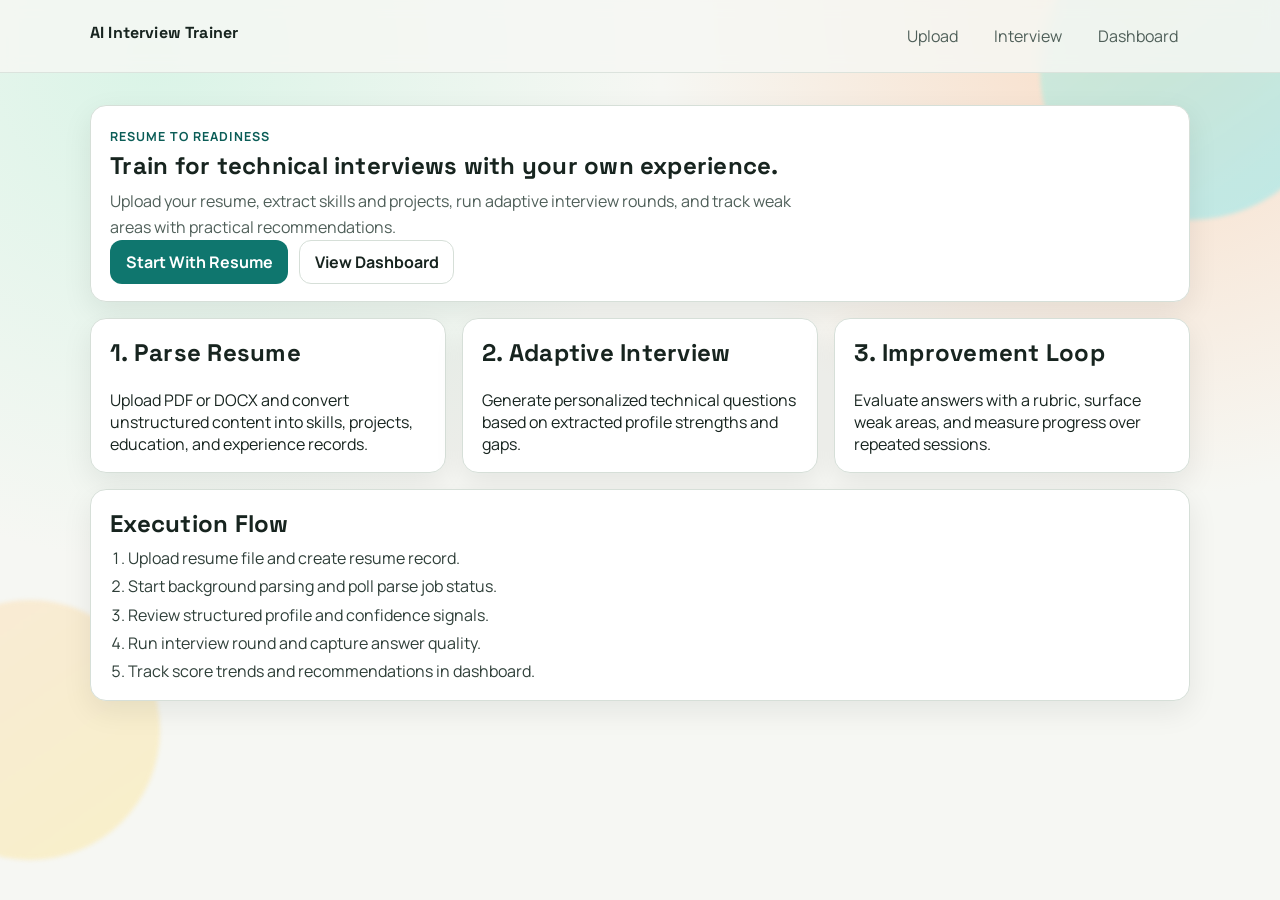
<file: frontend/index.html>
<!doctype html>
<html lang="en">
  <head>
    <meta charset="UTF-8" />
    <meta name="viewport" content="width=device-width, initial-scale=1.0" />
    <title>AI Interview Trainer</title>
    <link rel="preconnect" href="https://fonts.googleapis.com" />
    <link rel="preconnect" href="https://fonts.gstatic.com" crossorigin />
    <link href="https://fonts.googleapis.com/css2?family=Space+Grotesk:wght@400;500;700&family=Manrope:wght@400;600;700&display=swap" rel="stylesheet" />
    <link rel="stylesheet" href="./css/styles.css" />
  </head>
  <body>
    <div class="orb orb-a"></div>
    <div class="orb orb-b"></div>

    <header class="topbar">
      <div class="container topbar-inner">
        <a class="brand" href="./index.html">AI Interview Trainer</a>
        <nav class="nav-links">
          <a href="./upload.html">Upload</a>
          <a href="./interview.html">Interview</a>
          <a href="./dashboard.html">Dashboard</a>
        </nav>
      </div>
    </header>

    <main class="container page-enter">
      <section class="hero panel stagger">
        <p class="eyebrow">Resume to Readiness</p>
        <h1>Train for technical interviews with your own experience.</h1>
        <p class="subtext">
          Upload your resume, extract skills and projects, run adaptive interview rounds, and track weak areas with practical recommendations.
        </p>
        <div class="actions">
          <a class="btn btn-primary" href="./upload.html">Start With Resume</a>
          <a class="btn btn-secondary" href="./dashboard.html">View Dashboard</a>
        </div>
      </section>

      <section class="grid-3 stagger">
        <article class="panel card">
          <h2>1. Parse Resume</h2>
          <p>Upload PDF or DOCX and convert unstructured content into skills, projects, education, and experience records.</p>
        </article>
        <article class="panel card">
          <h2>2. Adaptive Interview</h2>
          <p>Generate personalized technical questions based on extracted profile strengths and gaps.</p>
        </article>
        <article class="panel card">
          <h2>3. Improvement Loop</h2>
          <p>Evaluate answers with a rubric, surface weak areas, and measure progress over repeated sessions.</p>
        </article>
      </section>

      <section class="panel stagger">
        <h2>Execution Flow</h2>
        <ol class="timeline">
          <li>Upload resume file and create resume record.</li>
          <li>Start background parsing and poll parse job status.</li>
          <li>Review structured profile and confidence signals.</li>
          <li>Run interview round and capture answer quality.</li>
          <li>Track score trends and recommendations in dashboard.</li>
        </ol>
      </section>
    </main>
  </body>
</html>
</file>
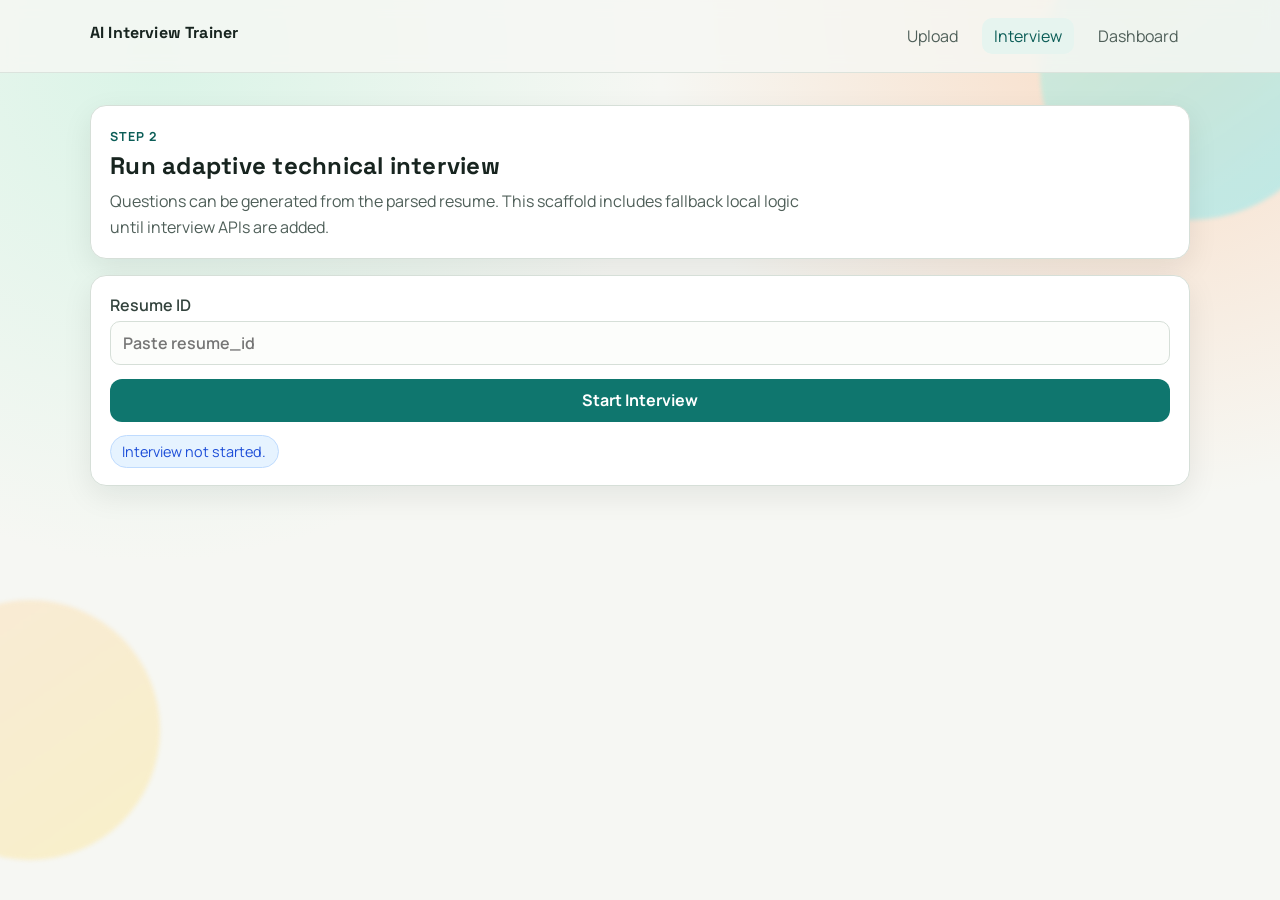
<file: frontend/interview.html>
<!doctype html>
<html lang="en">
  <head>
    <meta charset="UTF-8" />
    <meta name="viewport" content="width=device-width, initial-scale=1.0" />
    <title>Interview Round | AI Interview Trainer</title>
    <link rel="preconnect" href="https://fonts.googleapis.com" />
    <link rel="preconnect" href="https://fonts.gstatic.com" crossorigin />
    <link href="https://fonts.googleapis.com/css2?family=Space+Grotesk:wght@400;500;700&family=Manrope:wght@400;600;700&display=swap" rel="stylesheet" />
    <link rel="stylesheet" href="./css/styles.css" />
  </head>
  <body>
    <div class="orb orb-a"></div>
    <div class="orb orb-b"></div>

    <header class="topbar">
      <div class="container topbar-inner">
        <a class="brand" href="./index.html">AI Interview Trainer</a>
        <nav class="nav-links">
          <a href="./upload.html">Upload</a>
          <a class="active" href="./interview.html">Interview</a>
          <a href="./dashboard.html">Dashboard</a>
        </nav>
      </div>
    </header>

    <main class="container page-enter">
      <section class="panel stagger">
        <p class="eyebrow">Step 2</p>
        <h1>Run adaptive technical interview</h1>
        <p class="subtext">Questions can be generated from the parsed resume. This scaffold includes fallback local logic until interview APIs are added.</p>
      </section>

      <section class="panel card stagger form-stack">
        <label>
          Resume ID
          <input id="resumeIdInput" type="text" placeholder="Paste resume_id" />
        </label>
        <button id="startInterviewBtn" class="btn btn-primary" type="button">Start Interview</button>
        <p id="interviewStatus" class="status-pill status-info">Interview not started.</p>
      </section>

      <section id="interviewPanel" class="panel card hidden">
        <div class="inline-row space-between">
          <h2 id="questionCounter">Question 1</h2>
          <span id="roundProgress" class="status-pill status-neutral">0%</span>
        </div>
        <p id="questionText" class="question-text"></p>

        <label>
          Your Answer
          <textarea id="answerInput" rows="8" placeholder="Explain your approach and include tradeoffs."></textarea>
        </label>

        <div class="actions">
          <button id="submitAnswerBtn" class="btn btn-primary" type="button">Submit Answer</button>
          <button id="skipQuestionBtn" class="btn btn-secondary" type="button">Skip</button>
        </div>

        <div id="feedbackBox" class="feedback-box"></div>
      </section>
    </main>

    <script type="module" src="./js/interview.js"></script>
  </body>
</html>
</file>
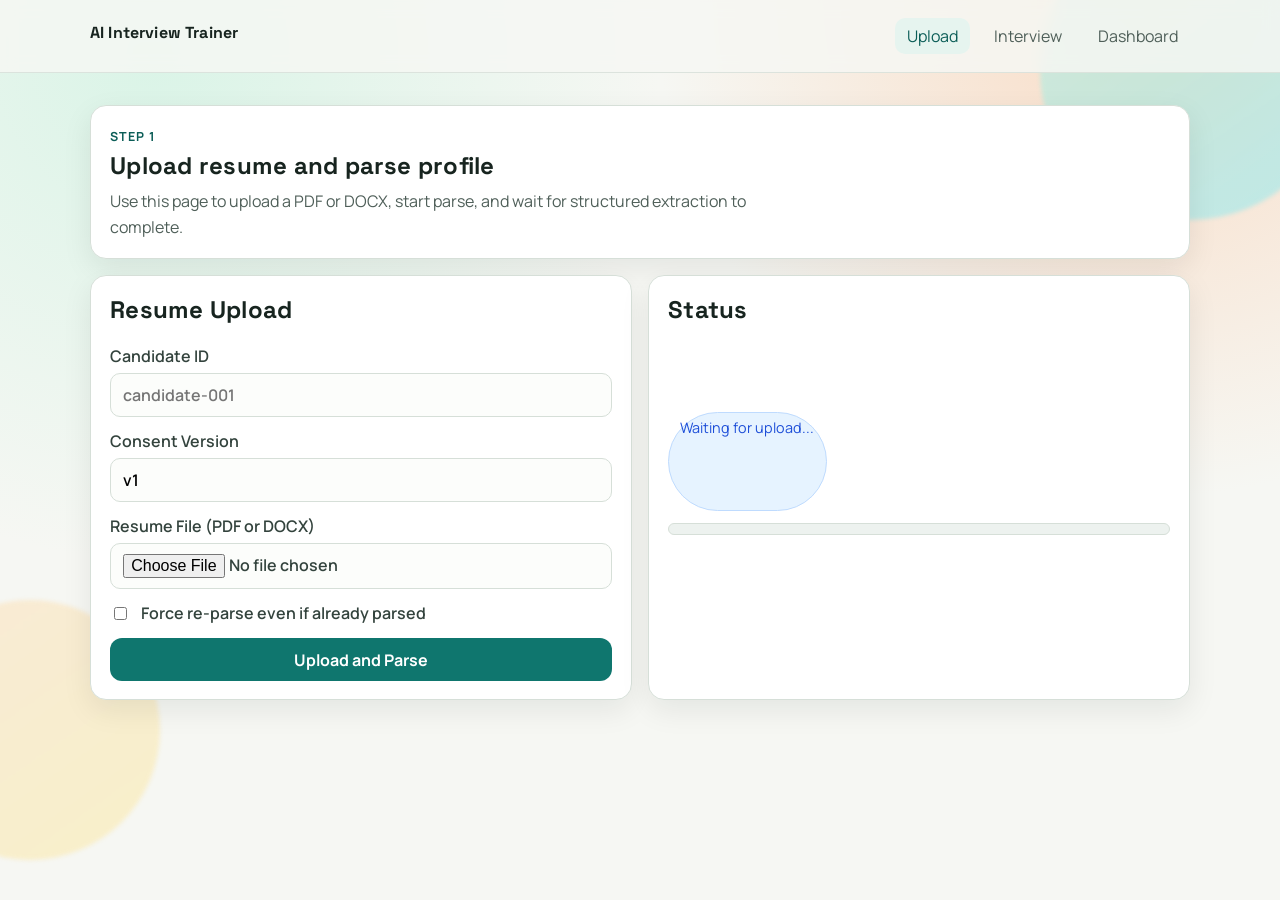
<file: frontend/upload.html>
<!doctype html>
<html lang="en">
  <head>
    <meta charset="UTF-8" />
    <meta name="viewport" content="width=device-width, initial-scale=1.0" />
    <title>Upload Resume | AI Interview Trainer</title>
    <link rel="preconnect" href="https://fonts.googleapis.com" />
    <link rel="preconnect" href="https://fonts.gstatic.com" crossorigin />
    <link href="https://fonts.googleapis.com/css2?family=Space+Grotesk:wght@400;500;700&family=Manrope:wght@400;600;700&display=swap" rel="stylesheet" />
    <link rel="stylesheet" href="./css/styles.css" />
  </head>
  <body>
    <div class="orb orb-a"></div>
    <div class="orb orb-b"></div>

    <header class="topbar">
      <div class="container topbar-inner">
        <a class="brand" href="./index.html">AI Interview Trainer</a>
        <nav class="nav-links">
          <a class="active" href="./upload.html">Upload</a>
          <a href="./interview.html">Interview</a>
          <a href="./dashboard.html">Dashboard</a>
        </nav>
      </div>
    </header>

    <main class="container page-enter">
      <section class="panel stagger">
        <p class="eyebrow">Step 1</p>
        <h1>Upload resume and parse profile</h1>
        <p class="subtext">Use this page to upload a PDF or DOCX, start parse, and wait for structured extraction to complete.</p>
      </section>

      <section class="grid-2">
        <article class="panel card stagger">
          <h2>Resume Upload</h2>
          <form id="uploadForm" class="form-stack" novalidate>
            <label>
              Candidate ID
              <input id="candidateId" name="candidateId" type="text" placeholder="candidate-001" required />
            </label>

            <label>
              Consent Version
              <input id="consentVersion" name="consentVersion" type="text" value="v1" required />
            </label>

            <label>
              Resume File (PDF or DOCX)
              <input id="resumeFile" name="resumeFile" type="file" accept=".pdf,.docx" required />
            </label>

            <label class="inline-row">
              <input id="forceReparse" name="forceReparse" type="checkbox" />
              Force re-parse even if already parsed
            </label>

            <button id="submitUpload" class="btn btn-primary" type="submit">Upload and Parse</button>
          </form>
        </article>

        <article class="panel card stagger">
          <h2>Status</h2>
          <p id="statusMessage" class="status-pill status-info">Waiting for upload...</p>
          <div class="progress-wrap">
            <div id="progressBar" class="progress-bar" style="width: 0%"></div>
          </div>
          <ul id="statusList" class="event-list"></ul>
        </article>
      </section>
    </main>

    <script type="module" src="./js/upload.js"></script>
  </body>
</html>
</file>
<file: frontend/css/styles.css>
:root {
  --bg: #f6f7f3;
  --surface: #ffffff;
  --ink: #17241f;
  --muted: #4f5f59;
  --line: #d6dfd8;
  --brand: #0f766e;
  --brand-strong: #0b5d57;
  --accent: #c2410c;
  --ok: #166534;
  --warn: #9a3412;
  --danger: #b91c1c;
  --radius: 16px;
  --shadow: 0 10px 30px rgba(16, 29, 24, 0.08);
}

* {
  box-sizing: border-box;
}

html,
body {
  margin: 0;
  padding: 0;
  min-height: 100%;
}

body {
  position: relative;
  overflow-x: hidden;
  font-family: "Manrope", "Segoe UI", Tahoma, sans-serif;
  color: var(--ink);
  background:
    radial-gradient(circle at 12% 6%, #daf4e7 0, transparent 36%),
    radial-gradient(circle at 90% 0%, #f9dbc4 0, transparent 34%),
    var(--bg);
}

h1,
h2,
h3,
.brand {
  margin: 0 0 0.5rem;
  font-family: "Space Grotesk", "Trebuchet MS", sans-serif;
  letter-spacing: 0.01em;
}

p {
  margin: 0;
}

a {
  color: inherit;
}

.orb {
  position: fixed;
  border-radius: 999px;
  filter: blur(2px);
  z-index: -1;
  opacity: 0.4;
}

.orb-a {
  width: 300px;
  height: 300px;
  top: -80px;
  right: -60px;
  background: linear-gradient(145deg, #99f6e4, #67e8f9);
}

.orb-b {
  width: 260px;
  height: 260px;
  left: -100px;
  bottom: 40px;
  background: linear-gradient(145deg, #fed7aa, #fde68a);
}

.container {
  width: min(1100px, 92vw);
  margin: 0 auto;
}

.topbar {
  position: sticky;
  top: 0;
  z-index: 10;
  backdrop-filter: blur(8px);
  background: rgba(246, 247, 243, 0.84);
  border-bottom: 1px solid rgba(214, 223, 216, 0.8);
}

.topbar-inner {
  min-height: 72px;
  display: flex;
  align-items: center;
  justify-content: space-between;
  gap: 1rem;
}

.brand {
  text-decoration: none;
  font-weight: 700;
  color: var(--ink);
}

.nav-links {
  display: flex;
  gap: 0.75rem;
}

.nav-links a {
  text-decoration: none;
  padding: 0.45rem 0.75rem;
  border-radius: 10px;
  color: var(--muted);
}

.nav-links a:hover,
.nav-links a.active {
  color: var(--brand-strong);
  background: #e6f4ef;
}

main {
  padding: 2rem 0 3rem;
  display: grid;
  gap: 1rem;
}

.panel {
  background: var(--surface);
  border: 1px solid var(--line);
  border-radius: var(--radius);
  box-shadow: var(--shadow);
  padding: 1.1rem 1.2rem;
}

.card {
  display: grid;
  gap: 0.8rem;
}

.eyebrow {
  display: inline-block;
  margin-bottom: 0.35rem;
  color: var(--brand-strong);
  font-weight: 700;
  text-transform: uppercase;
  font-size: 0.78rem;
  letter-spacing: 0.08em;
}

.subtext {
  color: var(--muted);
  max-width: 70ch;
  line-height: 1.6;
}

.grid-2,
.grid-3 {
  display: grid;
  gap: 1rem;
}

.grid-2 {
  grid-template-columns: repeat(2, minmax(0, 1fr));
}

.grid-3 {
  grid-template-columns: repeat(3, minmax(0, 1fr));
}

.form-stack {
  display: grid;
  gap: 0.85rem;
}

label {
  display: grid;
  gap: 0.35rem;
  font-weight: 600;
  color: #33433d;
}

input,
textarea,
button {
  font: inherit;
}

input[type="text"],
input[type="file"],
textarea {
  width: 100%;
  border: 1px solid var(--line);
  border-radius: 10px;
  padding: 0.62rem 0.75rem;
  background: #fcfdfb;
}

input:focus,
textarea:focus {
  outline: 2px solid #a7f3d0;
  border-color: #6ee7b7;
}

.actions,
.inline-row {
  display: flex;
  align-items: center;
  gap: 0.7rem;
}

.inline-row.space-between {
  justify-content: space-between;
}

.btn {
  display: inline-flex;
  align-items: center;
  justify-content: center;
  border: 1px solid transparent;
  border-radius: 12px;
  text-decoration: none;
  cursor: pointer;
  padding: 0.6rem 0.9rem;
  font-weight: 700;
}

.btn-primary {
  background: var(--brand);
  color: #fff;
}

.btn-primary:hover {
  background: var(--brand-strong);
}

.btn-secondary {
  background: #fff;
  border-color: var(--line);
  color: var(--ink);
}

.status-pill {
  width: fit-content;
  margin: 0;
  border-radius: 999px;
  padding: 0.35rem 0.7rem;
  border: 1px solid transparent;
  font-size: 0.9rem;
}

.status-info {
  background: #e6f3ff;
  color: #1d4ed8;
  border-color: #bfdbfe;
}

.status-success {
  background: #dcfce7;
  color: var(--ok);
  border-color: #86efac;
}

.status-warning {
  background: #ffedd5;
  color: var(--warn);
  border-color: #fdba74;
}

.status-error {
  background: #fee2e2;
  color: var(--danger);
  border-color: #fca5a5;
}

.status-neutral {
  background: #ecfdf5;
  color: #065f46;
  border-color: #a7f3d0;
}

.progress-wrap {
  width: 100%;
  height: 12px;
  border-radius: 999px;
  overflow: hidden;
  border: 1px solid var(--line);
  background: #edf2ef;
}

.progress-bar {
  height: 100%;
  background: linear-gradient(90deg, #0f766e, #14b8a6);
  transition: width 0.25s ease;
}

.event-list,
.timeline {
  margin: 0;
  padding-left: 1.1rem;
  display: grid;
  gap: 0.4rem;
  color: #2f3f39;
}

.list-block {
  display: grid;
  gap: 0.4rem;
  color: #2f3f39;
}

.question-text {
  margin: 0.35rem 0 0.2rem;
  font-size: 1.08rem;
  line-height: 1.5;
}

.feedback-box {
  margin-top: 0.2rem;
  border-radius: 12px;
  border: 1px dashed #9ca3af;
  background: #f9fafb;
  padding: 0.7rem;
  min-height: 62px;
  color: #1f2937;
}

.metric-card {
  align-content: start;
  min-height: 160px;
}

.metric-label {
  font-size: 0.86rem;
  letter-spacing: 0.04em;
  color: #486057;
  text-transform: uppercase;
}

.metric-value {
  font-family: "Space Grotesk", "Trebuchet MS", sans-serif;
  font-size: 1.9rem;
  font-weight: 700;
  color: #0b5d57;
}

.metric-note {
  color: #4f5f59;
  font-size: 0.94rem;
}

.chart-wrap {
  min-height: 300px;
}

.table-wrap {
  width: 100%;
  overflow-x: auto;
}

.breakdown-table {
  width: 100%;
  border-collapse: collapse;
  min-width: 740px;
}

.breakdown-table th,
.breakdown-table td {
  border-bottom: 1px solid var(--line);
  padding: 0.6rem 0.5rem;
  vertical-align: top;
  text-align: left;
  font-size: 0.93rem;
}

.breakdown-table thead th {
  color: #395148;
  font-size: 0.82rem;
  letter-spacing: 0.03em;
  text-transform: uppercase;
}

.breakdown-table tr.row-weak td {
  background: rgba(254, 226, 226, 0.35);
}

.code-preview {
  margin: 0;
  border-radius: 12px;
  border: 1px solid var(--line);
  background: #f8faf9;
  padding: 0.9rem;
  color: #1f2937;
  font-size: 0.82rem;
  overflow-x: auto;
}

.hidden {
  display: none;
}

.page-enter {
  animation: rise 360ms ease-out;
}

.stagger {
  animation: fade-in 420ms ease both;
}

@keyframes rise {
  from {
    opacity: 0;
    transform: translateY(8px);
  }
  to {
    opacity: 1;
    transform: translateY(0);
  }
}

@keyframes fade-in {
  from {
    opacity: 0;
  }
  to {
    opacity: 1;
  }
}

@media (max-width: 880px) {
  .grid-2,
  .grid-3 {
    grid-template-columns: 1fr;
  }

  .topbar-inner {
    flex-wrap: wrap;
    padding: 0.65rem 0;
  }

  .actions {
    flex-wrap: wrap;
  }
}
</file>
